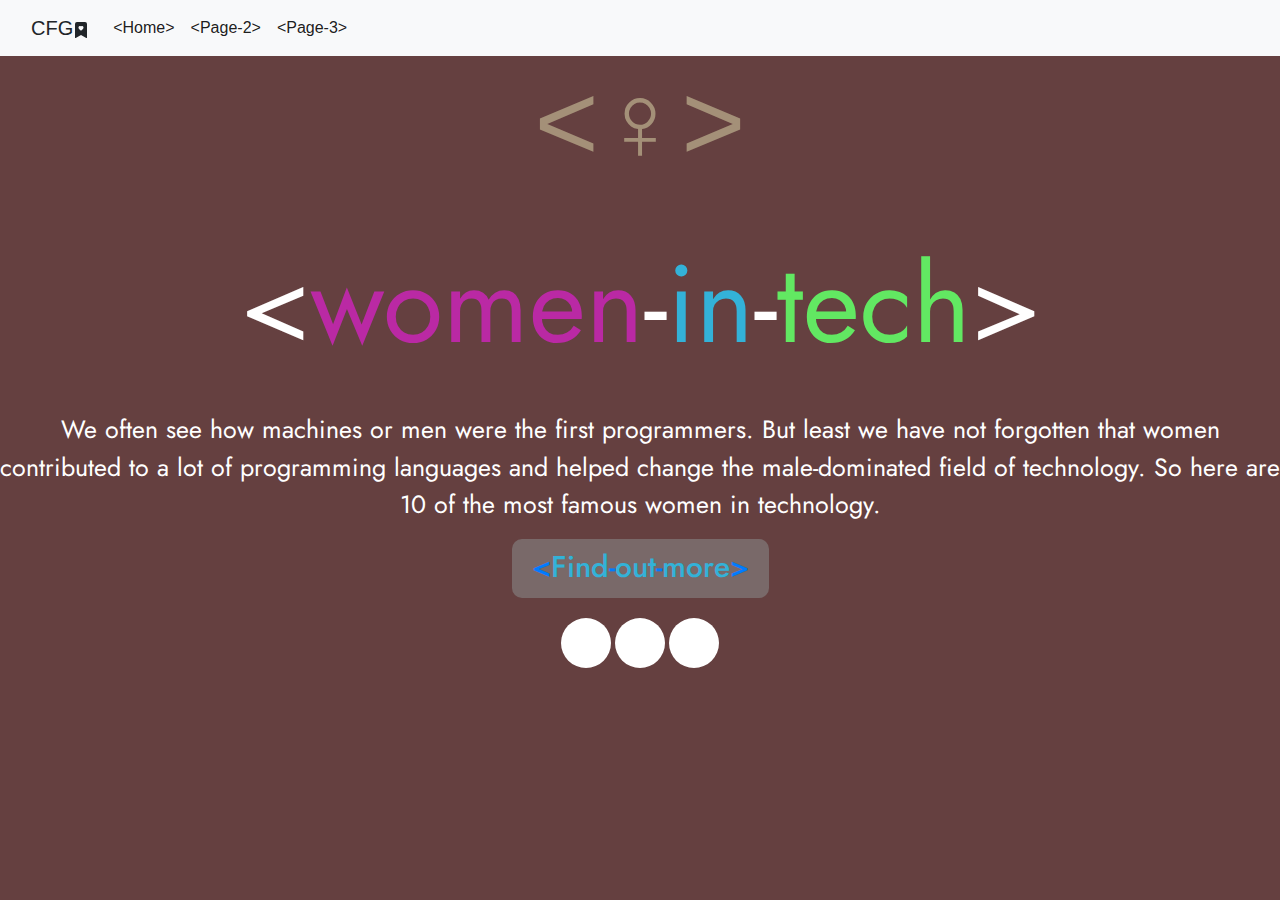
<file: index.html>
<html> 
   <head>
    <meta name="viewport" content="width=device-width, initial-scale=1.0">
    <link rel="stylesheet" href="https://use.fontawesome.com/releases/v5.8.1/css/all.css" integrity="sha384-50oBUHEmvpQ+1lW4y57PTFmhCaXp0ML5d60M1M7uH2+nqUivzIebhndOJK28anvf" crossorigin="anonymous">
     <link rel="stylesheet" href="https://stackpath.bootstrapcdn.com/bootstrap/4.3.1/css/bootstrap.min.css" integrity="sha384-ggOyR0iXCbMQv3Xipma34MD+dH/1fQ784/j6cY/iJTQUOhcWr7x9JvoRxT2MZw1T" crossorigin="anonymous">
    <title>Women code</title>
     <link href="https://fonts.googleapis.com/css2?family=Anton&family=Hammersmith+One&family=Josefin+Sans:wght@700&family=Jost:wght@700&display=swap" rel="stylesheet">
     <link href="style.css" rel="stylesheet" />
  </head>
     <body>
        <nav class="navbar navbar-expand-md navbar-light bg-light">
            <div class="container-fluid">
              <a class="navbar-brand" >CFG<svg xmlns="http://www.w3.org/2000/svg" width="16" height="16" fill="currentColor" class="bi bi-bookmark-heart-fill" viewBox="0 0 16 16">
                <path d="M2 15.5a.5.5 0 0 0 .74.439L8 13.069l5.26 2.87A.5.5 0 0 0 14 15.5V2a2 2 0 0 0-2-2H4a2 2 0 0 0-2 2v13.5zM8 4.41c1.387-1.425 4.854 1.07 0 4.277C3.146 5.48 6.613 2.986 8 4.412z"/>
              </svg></a>
              <button class="navbar-toggler" type="button" data-bs-toggle="collapse" data-bs-target="#navbarTogglerDemo02" aria-controls="navbarTogglerDemo02" aria-expanded="false" aria-label="Toggle navigation">
                <span class="navbar-toggler-icon"></span>
              </button>
              <div class="collapse navbar-collapse" id="navbarTogglerDemo02">
                <ul class="navbar-nav me-auto mb-2 mb-lg-0">
                  <li class="nav-item">
                    <a class="nav-link active" aria-current="page" href="./index.html">&lt;Home&gt;</a>
                  </li>
                  <li class="nav-item">
                    <a class="nav-link active" href="./secondpage.html">&lt;Page-2&gt;</a>
                  </li>
                  <li class="nav-item">
                    <a class="nav-link active" href="./thirdpage.html">&lt;Page-3&gt;</a>
                  </li>
                </ul>
              </div>
            </div>
          </nav>
        <h1><span class= "symbol">&lt;&#9792;&gt;</span></h1>
        
            <div id="container">&lt;<span class= "women">women</span>-<span class= "in">in</span>-<span class= "tech">tech</span>&gt;</div>
            <script src="https://cdn.jsdelivr.net/npm/@popperjs/core@2.10.2/dist/umd/popper.min.js" integrity="sha384-7+zCNj/IqJ95wo16oMtfsKbZ9ccEh31eOz1HGyDuCQ6wgnyJNSYdrPa03rtR1zdB" crossorigin="anonymous"></script>
            <script src="https://cdn.jsdelivr.net/npm/bootstrap@5.1.3/dist/js/bootstrap.min.js" integrity="sha384-QJHtvGhmr9XOIpI6YVutG+2QOK9T+ZnN4kzFN1RtK3zEFEIsxhlmWl5/YESvpZ13" crossorigin="anonymous"></script>
        </body>
     <span class= "intro">We often see how machines or men were the first programmers. But least we have not forgotten that women contributed to a lot of programming languages and helped change the male-dominated field of technology. So here are 10 of the most famous women in technology.
    </span><span class= "findmore">
      
       <div id="container"><h1><span class= "boxed"><a href="secondpage.html" style="text-decoration:none" target="_blank"><span class= "footer">&lt;<span class= "more">Find</span>-<span class= "more">out</span>-<span class= "more">more</span>&gt;</a></span></h1></div>
          </span>
        </span>
    <footer>
        <a href="https://twitter.com/CodeFirstGirls" target="_blank">
          <span class='social-icon'><i class="fab fa-twitter"></i></span>
        </a>
        <a href="https://es-la.facebook.com/codefirstgirls/" target="_blank">
          <span class='social-icon'><i class="fab fa-facebook-f"></i></span>
        </a>
        <a href="https://www.instagram.com/codefirstgirls/?hl=es" target="_blank">
          <span class='social-icon'><i class="fab fa-instagram"></i></span>
        </a>
  </footer>
</html>
</file>
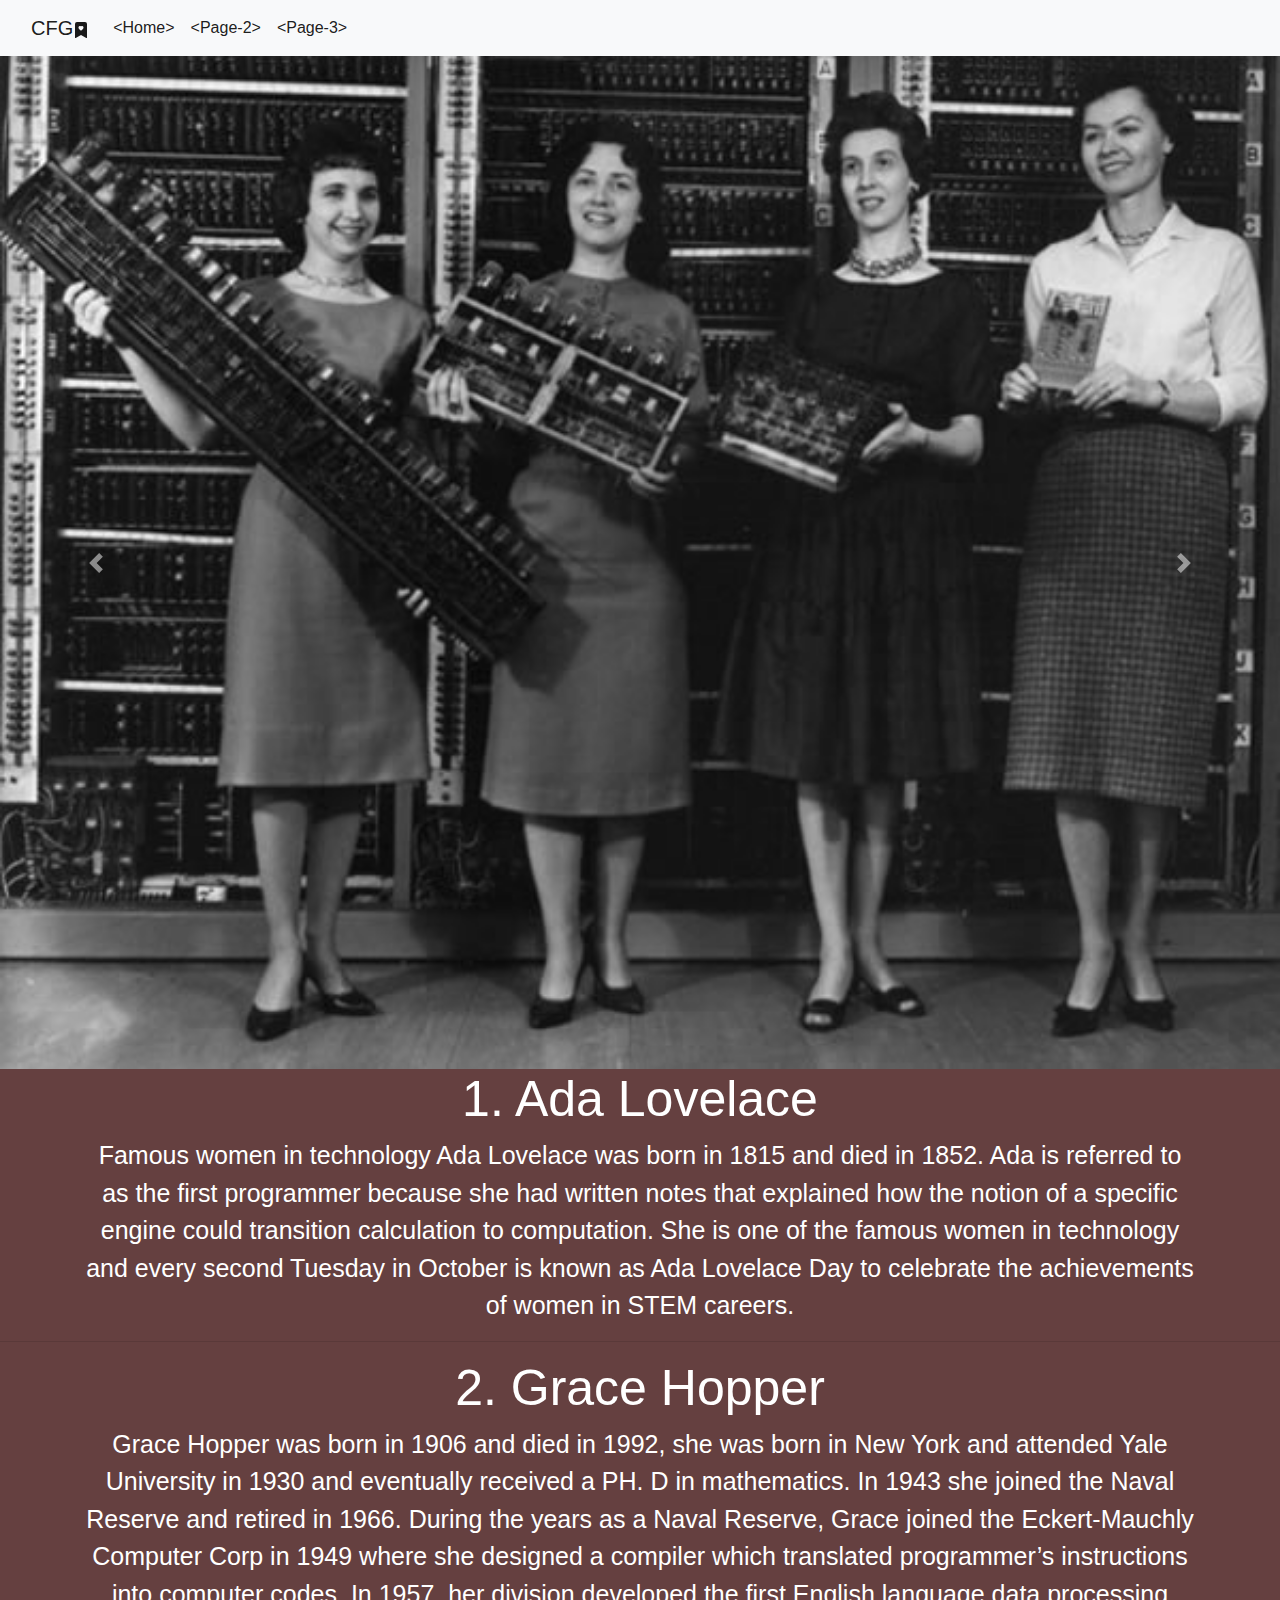
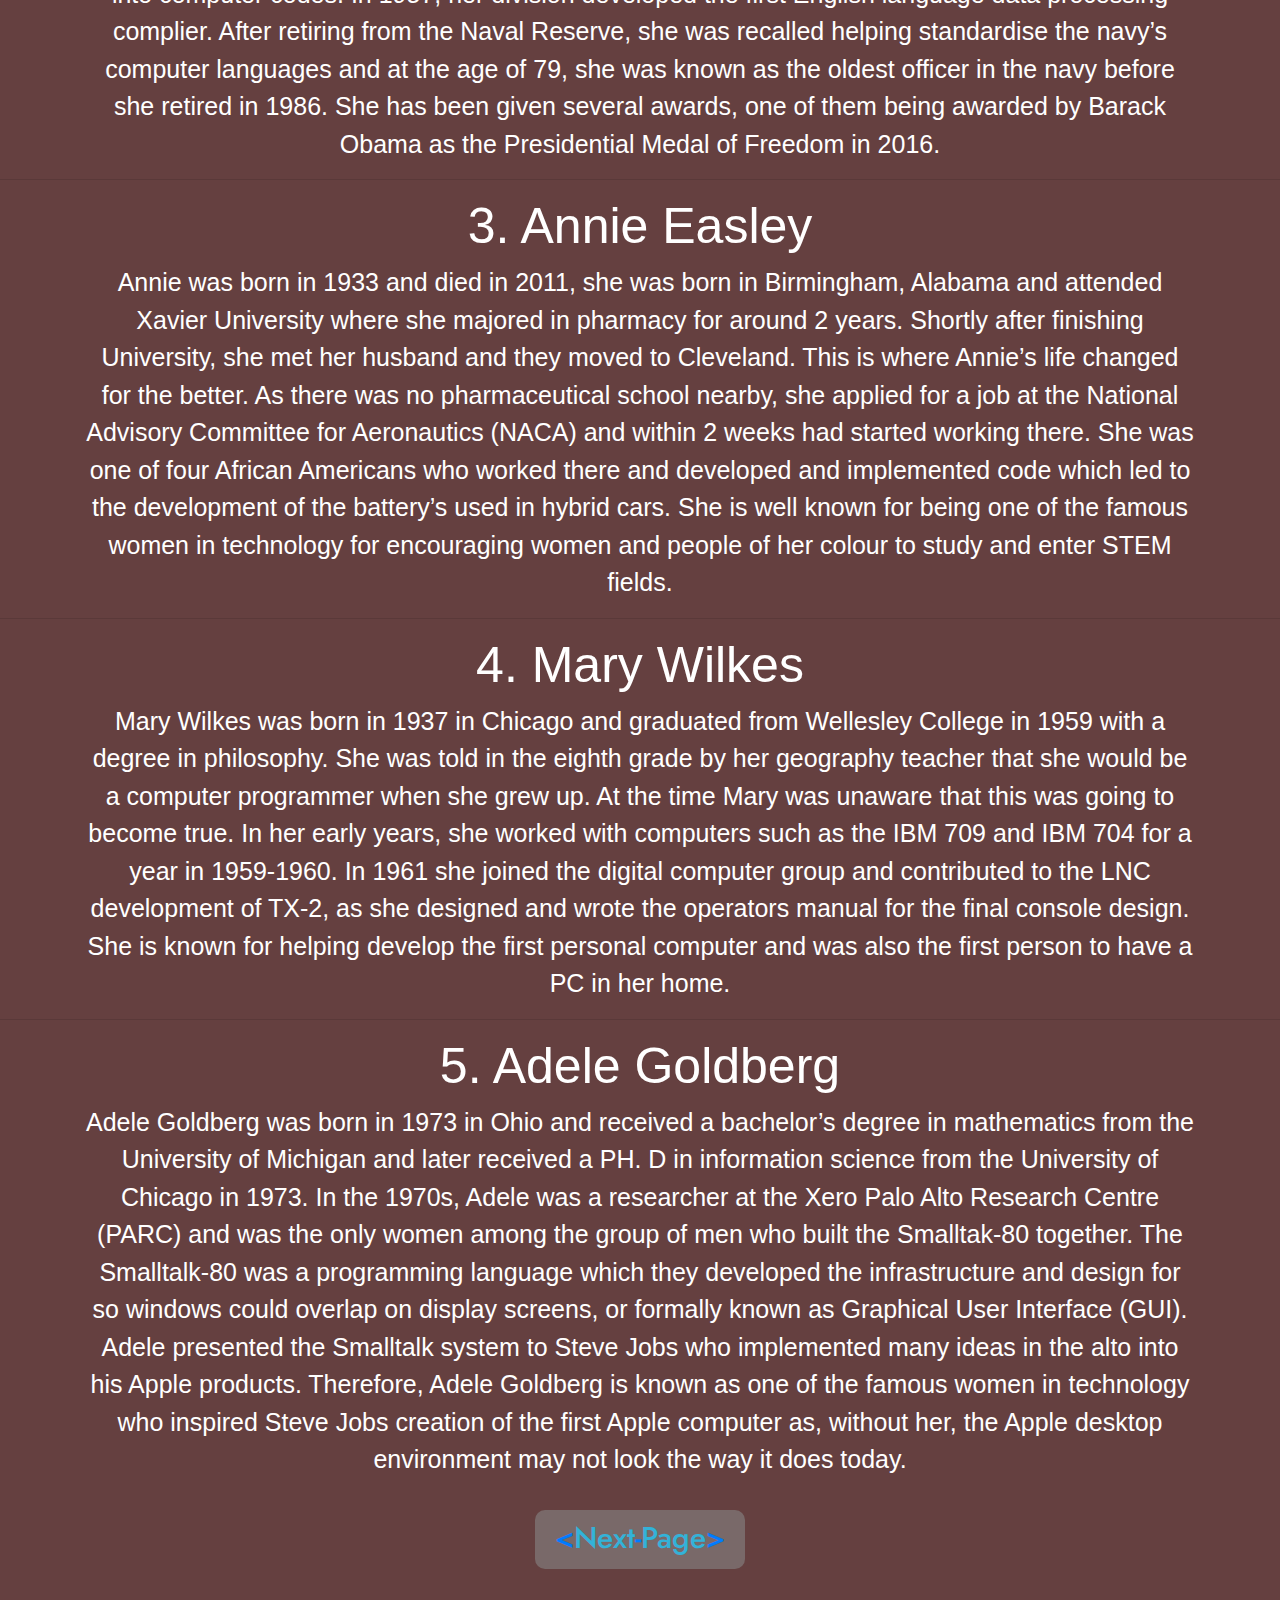
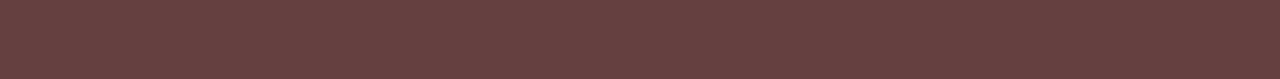
<file: secondpage.html>
<html> 
   <head>
      <meta name="viewport" content="width=device-width, initial-scale=1.0">
     <link rel="stylesheet" href="https://stackpath.bootstrapcdn.com/bootstrap/4.3.1/css/bootstrap.min.css" integrity="sha384-ggOyR0iXCbMQv3Xipma34MD+dH/1fQ784/j6cY/iJTQUOhcWr7x9JvoRxT2MZw1T" crossorigin="anonymous">
    <title>Women code</title>
     <link href="https://fonts.googleapis.com/css2?family=Anton&family=Hammersmith+One&family=Josefin+Sans:wght@700&family=Jost:wght@700&display=swap" rel="stylesheet">
      <link href="style.css" rel="stylesheet" />
  </head>
     <body>
        <nav class="navbar navbar-expand-md navbar-light bg-light">
            <div class="container-fluid">
              <a class="navbar-brand" href="#">CFG<svg xmlns="http://www.w3.org/2000/svg" width="16" height="16" fill="currentColor" class="bi bi-bookmark-heart-fill" viewBox="0 0 16 16">
                <path d="M2 15.5a.5.5 0 0 0 .74.439L8 13.069l5.26 2.87A.5.5 0 0 0 14 15.5V2a2 2 0 0 0-2-2H4a2 2 0 0 0-2 2v13.5zM8 4.41c1.387-1.425 4.854 1.07 0 4.277C3.146 5.48 6.613 2.986 8 4.412z"/>
              </svg></a>
              <button class="navbar-toggler" type="button" data-bs-toggle="collapse" data-bs-target="#navbarTogglerDemo02" aria-controls="navbarTogglerDemo02" aria-expanded="false" aria-label="Toggle navigation">
                <span class="navbar-toggler-icon"></span>
              </button>
              <div class="collapse navbar-collapse" id="navbarTogglerDemo02">
                <ul class="navbar-nav me-auto mb-2 mb-lg-0">
                  <li class="nav-item">
                    <a class="nav-link active" aria-current="page" href="./index.html">&lt;Home&gt;</a>
                  </li>
                  <li class="nav-item">
                    <a class="nav-link active" href="./secondpage.html">&lt;Page-2&gt;</a>
                  </li>
                  <li class="nav-item">
                    <a class="nav-link active" href="./thirdpage.html">&lt;Page-3&gt;</a>
                  </li>
                </ul>
              </div>
            </div>
          </nav>
          <div id="carouselExampleControls" class="carousel slide" data-bs-ride="carousel">
            <div class="carousel-inner">
              <div class="carousel-item active">
                <img src="./img/eniac_5_0.jpeg" class="d-block w-100" alt="...">
              </div>
              <div class="carousel-item">
                <img src="./img/History of Women in Tech.jpeg" class="d-block w-100" alt="...">
              </div>
              <div class="carousel-item">
                <img src="./img/images-1.fit_lim.size_1400x.v1611694910.jpg" class="d-block w-100" alt="...">
              </div>
            </div>
            <a class="carousel-control-prev" type="a" data-bs-target="#carouselExampleControls" data-bs-slide="prev">
              <span class="carousel-control-prev-icon" aria-hidden="true"></span>
              <span class="visually-hidden"></span>
            </button>
            <a class="carousel-control-next" type="a" data-bs-target="#carouselExampleControls" data-bs-slide="next">
              <span class="carousel-control-next-icon" aria-hidden="true"></span>
              <span class="visually-hidden"></span>
            </a>
          </div>
        <div class="container" id="section-1">
            <h2>1. Ada Lovelace</h2>
            <p>Famous women in technology
                Ada Lovelace was born in 1815 and died in 1852. 
                Ada is referred to as the first programmer because 
                she had written notes that explained how the notion of a
                 specific engine could transition calculation to computation. 
                 She is one of the famous women in technology and every second Tuesday in October is known as Ada Lovelace Day to celebrate the achievements of women in STEM careers.
            </p>
          </div>
    
          <hr/>
    
          <div class="container" id="section-2">
            <h2>2. Grace Hopper</h2>
            <p>
                Grace Hopper was born in 1906 and died in 1992, she was born in New York and attended Yale University in 1930 and eventually received a PH. D in mathematics. In 1943 she joined the Naval Reserve and retired in 1966. During the years as a Naval Reserve, Grace joined the Eckert-Mauchly Computer Corp in 1949 where she designed a compiler which translated programmer’s instructions into computer codes. In 1957, her division developed the first English language data processing complier. After retiring from the Naval Reserve, she was recalled helping standardise the navy’s computer languages and at the age of 79, she was known as the oldest officer in the navy before she retired in 1986. She has been given several awards, one of them being awarded by Barack Obama as the Presidential Medal of Freedom in 2016.
            </p></div>
            <hr/>
          <div class="container" id="section-3">
    
            <h2>3. Annie Easley</h2>
            <p>
                Annie was born in 1933 and died in 2011, she was born in Birmingham, Alabama and attended Xavier University where she majored in pharmacy for around 2 years. Shortly after finishing University, she met her husband and they moved to Cleveland. This is where Annie’s life changed for the better. As there was no pharmaceutical school nearby, she applied for a job at the National Advisory Committee for Aeronautics (NACA) and within 2 weeks had started working there. She was one of four African Americans who worked there and developed and implemented code which led to the development of the battery’s used in hybrid cars. She is well known for being one of the famous women in technology for encouraging women and people of her colour to study and enter STEM fields.</p>
            <p>
          </div>
          <hr/>
          <div class="container" id="section-2">
            <h2>4. Mary Wilkes</h2>
            <p>
                Mary Wilkes was born in 1937 in Chicago and graduated from Wellesley College in 1959 with a degree in philosophy. She was told in the eighth grade by her geography teacher that she would be a computer programmer when she grew up. At the time Mary was unaware that this was going to become true. In her early years, she worked with computers such as the IBM 709 and IBM 704 for a year in 1959-1960. In 1961 she joined the digital computer group and contributed to the LNC development of TX-2, as she designed and wrote the operators manual for the final console design. She is known for helping develop the first personal computer and was also the first person to have a PC in her home.
  </p>
        </div>
        <hr/>
          <div class="container" id="section-3">
          <h2>5. Adele Goldberg</h2>
            <p>
                Adele Goldberg was born in 1973 in Ohio and received a bachelor’s degree in mathematics from the University of Michigan and later received a PH. D in information science from the University of Chicago in 1973. In the 1970s, Adele was a researcher at the Xero Palo Alto Research Centre (PARC) and was the only women among the group of men who built the Smalltak-80 together. The Smalltalk-80 was a programming language which they developed the infrastructure and design for so windows could overlap on display screens, or formally known as Graphical User Interface (GUI). Adele presented the Smalltalk system to Steve Jobs who implemented many ideas in the alto into his Apple products. Therefore, Adele Goldberg is known as one of the famous women in technology who inspired Steve Jobs creation of the first Apple computer as, without her, the Apple desktop environment may not look the way it does today.
                <p>
          </div>

    
        
 
 <script src="https://cdn.jsdelivr.net/npm/@popperjs/core@2.10.2/dist/umd/popper.min.js" integrity="sha384-7+zCNj/IqJ95wo16oMtfsKbZ9ccEh31eOz1HGyDuCQ6wgnyJNSYdrPa03rtR1zdB" crossorigin="anonymous"></script>
            <script src="https://cdn.jsdelivr.net/npm/bootstrap@5.1.3/dist/js/bootstrap.min.js" integrity="sha384-QJHtvGhmr9XOIpI6YVutG+2QOK9T+ZnN4kzFN1RtK3zEFEIsxhlmWl5/YESvpZ13" crossorigin="anonymous"></script>
     </body>
     <div id="container"><h1><span class= "boxed"><a href="thirdpage.html" style="text-decoration:none" target="_blank"><span class= "footer">&lt;<span class= "more">Next</span>-<span class= "more">Page</span>&gt;</a></span></h1></div>
          </span>

    </footer>
</html>
</file>
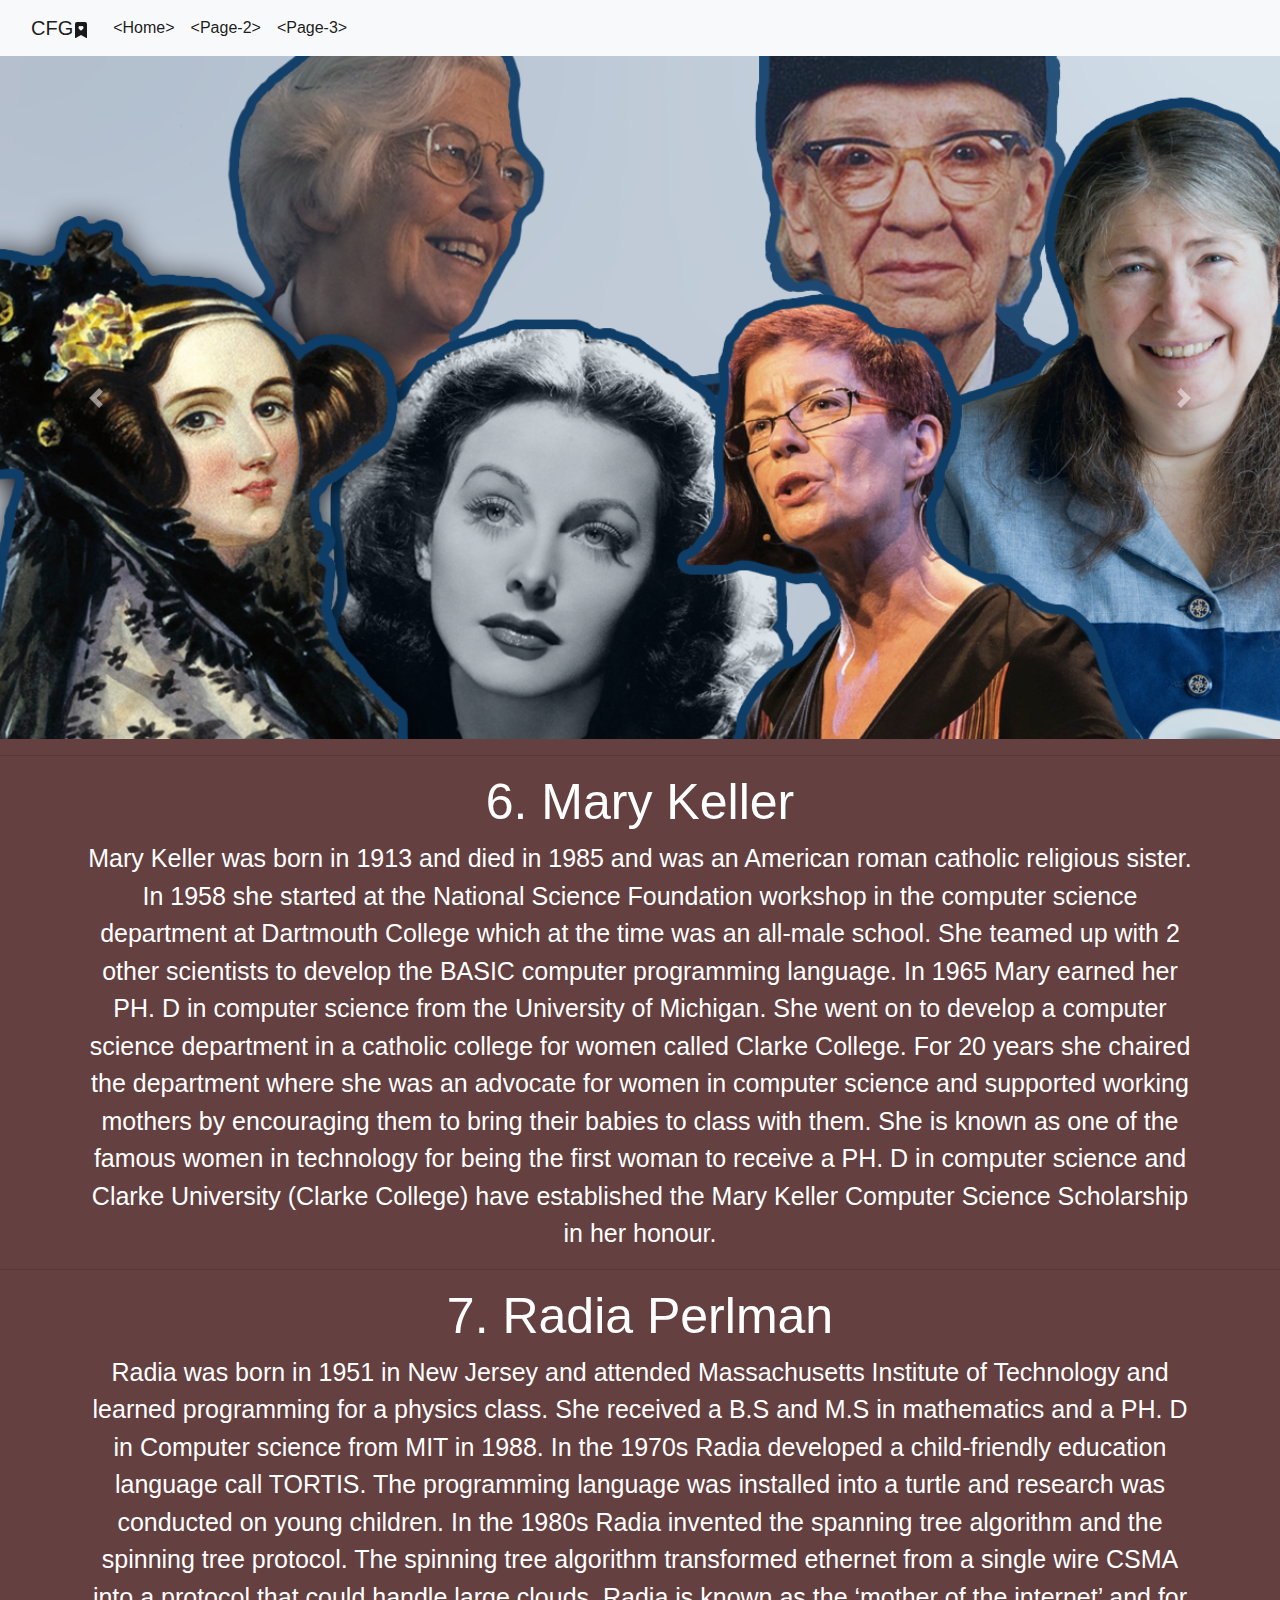
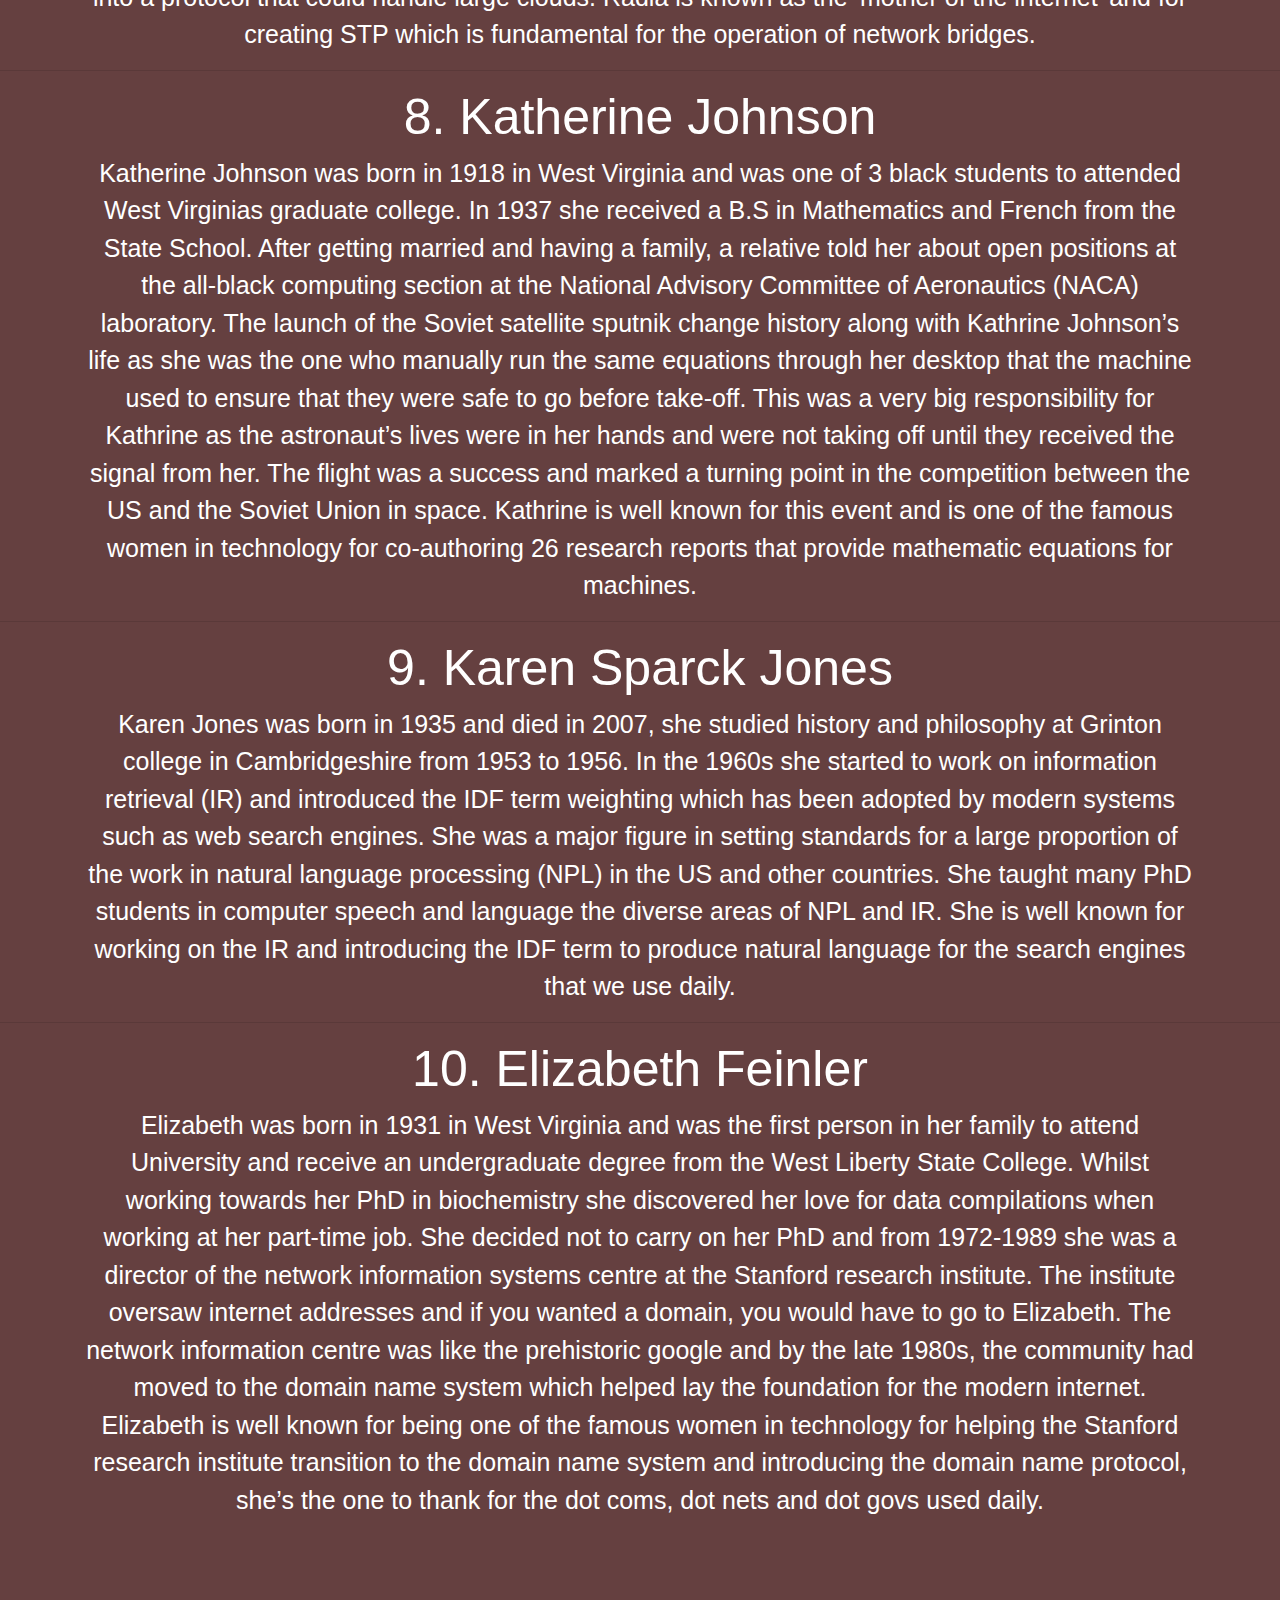
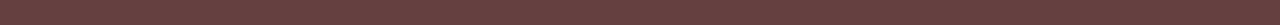
<file: thirdpage.html>
<html> 
   <head>
    <meta name="viewport" content="width=device-width, initial-scale=1.0">
  
     <link rel="stylesheet" href="https://stackpath.bootstrapcdn.com/bootstrap/4.3.1/css/bootstrap.min.css" integrity="sha384-ggOyR0iXCbMQv3Xipma34MD+dH/1fQ784/j6cY/iJTQUOhcWr7x9JvoRxT2MZw1T" crossorigin="anonymous">
    <title>Women code</title>
     <link href="https://fonts.googleapis.com/css2?family=Anton&family=Hammersmith+One&family=Josefin+Sans:wght@700&family=Jost:wght@700&display=swap" rel="stylesheet">
      <link href="style.css" rel="stylesheet" />
  </head>
     <body>
        <nav class="navbar navbar-expand-md navbar-light bg-light">
            <div class="container-fluid">
              <a class="navbar-brand" href="#">CFG<svg xmlns="http://www.w3.org/2000/svg" width="16" height="16" fill="currentColor" class="bi bi-bookmark-heart-fill" viewBox="0 0 16 16">
                <path d="M2 15.5a.5.5 0 0 0 .74.439L8 13.069l5.26 2.87A.5.5 0 0 0 14 15.5V2a2 2 0 0 0-2-2H4a2 2 0 0 0-2 2v13.5zM8 4.41c1.387-1.425 4.854 1.07 0 4.277C3.146 5.48 6.613 2.986 8 4.412z"/>
              </svg></a>
              <button class="navbar-toggler" type="button" data-bs-toggle="collapse" data-bs-target="#navbarTogglerDemo02" aria-controls="navbarTogglerDemo02" aria-expanded="false" aria-label="Toggle navigation">
                <span class="navbar-toggler-icon"></span>
              </button>
              <div class="collapse navbar-collapse" id="navbarTogglerDemo02">
                <ul class="navbar-nav me-auto mb-2 mb-lg-0">
                  <li class="nav-item">
                    <a class="nav-link active" aria-current="page" href="./index.html">&lt;Home&gt;</a>
                  </li>
                  <li class="nav-item">
                    <a class="nav-link active" href="./secondpage.html">&lt;Page-2&gt;</a>
                  </li>
                  <li class="nav-item">
                    <a class="nav-link active" href="./thirdpage.html">&lt;Page-3&gt;</a>
                  </li>
                </ul>
              </div>
            </div>
          </nav>
          <div id="carouselExampleControls" class="carousel slide" data-bs-ride="carousel">
            <div class="carousel-inner">
              <div class="carousel-item active">
                <img src="./img/16womenheader.png" class="d-block w-100" alt="...">
              </div>
              <div class="carousel-item">
                <img src="./img/MicrosoftTeams-image-1536x864.png" class="d-block w-100" alt="...">
              </div>
              <div class="carousel-item">
                <img src="./img/mary_jackson_dorothy_vaughn_katherine_johnson.jpeg" class="d-block w-100" alt="...">
              </div>
            </div>
            <a class="carousel-control-prev" type="a" data-bs-target="#carouselExampleControls" data-bs-slide="prev">
              <span class="carousel-control-prev-icon" aria-hidden="true"></span>
              <span class="visually-hidden"></span>
            </a>
            <a class="carousel-control-next" type="a" data-bs-target="#carouselExampleControls" data-bs-slide="next">
              <span class="carousel-control-next-icon" aria-hidden="true"></span>
              <span class="visually-hidden"></span>
            </a>
          </div>
          <hr/>
    
          <div class="container" id="section-2">
            <h2>6. Mary Keller</h2>
            <p>
                Mary Keller was born in 1913 and died in 1985 and was an American roman catholic religious sister. In 1958 she started at the National Science Foundation workshop in the computer science department at Dartmouth College which at the time was an all-male school. She teamed up with 2 other scientists to develop the BASIC computer programming language. In 1965 Mary earned her PH. D in computer science from the University of Michigan. She went on to develop a computer science department in a catholic college for women called Clarke College. For 20 years she chaired the department where she was an advocate for women in computer science and supported working mothers by encouraging them to bring their babies to class with them. She is known as one of the famous women in technology for being the first woman to receive a PH. D in computer science and Clarke University (Clarke College) have established the Mary Keller Computer Science Scholarship in her honour.
  </p></div>
<hr/>
          <div class="container" id="section-3">
            <h2>7. Radia Perlman</h2>
            <p>
                Radia was born in 1951 in New Jersey and attended Massachusetts Institute of Technology and learned programming for a physics class. She received a B.S and M.S in mathematics and a PH. D in Computer science from MIT in 1988. In the 1970s Radia developed a child-friendly education language call TORTIS. The programming language was installed into a turtle and research was conducted on young children. In the 1980s Radia invented the spanning tree algorithm and the spinning tree protocol. The spinning tree algorithm transformed ethernet from a single wire CSMA into a protocol that could handle large clouds. Radia is known as the ‘mother of the internet’ and for creating STP which is fundamental for the operation of network bridges.
   <p>
          </div><hr/>
          <div class="container" id="section-2">
            <h2>8. Katherine Johnson</h2>
            <p>
                Katherine Johnson was born in 1918 in West Virginia and was one of 3 black students to attended West Virginias graduate college. In 1937 she received a B.S in Mathematics and French from the State School. After getting married and having a family, a relative told her about open positions at the all-black computing section at the National Advisory Committee of Aeronautics (NACA) laboratory. The launch of the Soviet satellite sputnik change history along with Kathrine Johnson’s life as she was the one who manually run the same equations through her desktop that the machine used to ensure that they were safe to go before take-off. This was a very big responsibility for Kathrine as the astronaut’s lives were in her hands and were not taking off until they received the signal from her. The flight was a success and marked a turning point in the competition between the US and the Soviet Union in space. Kathrine is well known for this event and is one of the famous women in technology for co-authoring 26 research reports that provide mathematic equations for machines.
  </p></div><hr/>
          <div class="container" id="section-3">

            <h2>9. Karen Sparck Jones</h2>
            <p>
                Karen Jones was born in 1935 and died in 2007, she studied history and philosophy at Grinton college in Cambridgeshire from 1953 to 1956. In the 1960s she started to work on information retrieval (IR) and introduced the IDF term weighting which has been adopted by modern systems such as web search engines. She was a major figure in setting standards for a large proportion of the work in natural language processing (NPL) in the US and other countries. She taught many PhD students in computer speech and language the diverse areas of NPL and IR. She is well known for working on the IR and introducing the IDF term to produce natural language for the search engines that we use daily.
   <p>
          </div>
        <hr/>
          <div class="container" id="section-3">
            <h2>10. Elizabeth Feinler</h2>
            <p>
                Elizabeth was born in 1931 in West Virginia and was the first person in her family to attend University and receive an undergraduate degree from the West Liberty State College. Whilst working towards her PhD in biochemistry she discovered her love for data compilations when working at her part-time job. She decided not to carry on her PhD and from 1972-1989 she was a director of the network information systems centre at the Stanford research institute. The institute oversaw internet addresses and if you wanted a domain, you would have to go to Elizabeth. The network information centre was like the prehistoric google and by the late 1980s, the community had moved to the domain name system which helped lay the foundation for the modern internet. Elizabeth is well known for being one of the famous women in technology for helping the Stanford research institute transition to the domain name system and introducing the domain name protocol, she’s the one to thank for the dot coms, dot nets and dot govs used daily.
 <p>
          </div>

            <script src="https://cdn.jsdelivr.net/npm/@popperjs/core@2.10.2/dist/umd/popper.min.js" integrity="sha384-7+zCNj/IqJ95wo16oMtfsKbZ9ccEh31eOz1HGyDuCQ6wgnyJNSYdrPa03rtR1zdB" crossorigin="anonymous"></script>
            <script src="https://cdn.jsdelivr.net/npm/bootstrap@5.1.3/dist/js/bootstrap.min.js" integrity="sha384-QJHtvGhmr9XOIpI6YVutG+2QOK9T+ZnN4kzFN1RtK3zEFEIsxhlmWl5/YESvpZ13" crossorigin="anonymous"></script>
     </body>

    </footer>
</html>
</file>
<file: style.css>
#container {
    padding-top: 25px;
    padding-bottom: 25px;
    color: white;
    font-size: 110px;
    font-family: 'Jost', sans-serif;
    

}

.intro{
    font-size: 25px;
    color: #ffffff;
    font-family: 'Jost', sans-serif;
    flex-direction: column;
    padding-top: 20px;
    padding-bottom: 50px;
}
.symbol{
    padding-top: 0px;
    padding-bottom:25px;
    font-size: 110px;
    color: rgb(164, 144, 120);
    width: 1000px;
    text-align: center;
}
.women{
    color:rgb(186, 41, 164);
}
.in,.more{
    color: rgb(51, 178, 216);
}
.tech{
    color:rgb(98, 232, 98);
}

html{
    font-family: 'Jost', sans-serif;
}

h1,h2{
    color: white;
    font-size: 50px;
}
p{
    font-size: 25px;
    color: white;
}

body {
    width: auto;
    background-color: rgb(101, 64, 64);
    padding: 0 0px 90px 0px;
    text-align: center;
    flex-direction: column;
    min-height: 100vh;
     }
}
.findmore {
    font-size: 30px;
    color: white;
    padding-top: 500px;
    
}
.boxed {
    font-size: 30px;
    background-color: rgb(121, 105, 105);
    border-radius: 10px;
    padding: 6px 20px 10px 20px;
    margin: 260px;
  }

#carouselExampleControls 

.footer {
    display: flex;  
    justify-content: center;  
    background-color: #666;
    height: 100px;
    padding: 20px;
    padding-top: 40px;
  }
  
.footer a {
    margin: 5px;
    text-decoration: none!important;
    padding-top: 400px;
  }
  
.social-icon {
    display: inline-flex; 
    width: 50px;
    height: 50px;
    color: #666;
    background-color: white;
    justify-content: center;  
    align-items: center; 
    border-radius: 50%; 
  }
</file>
